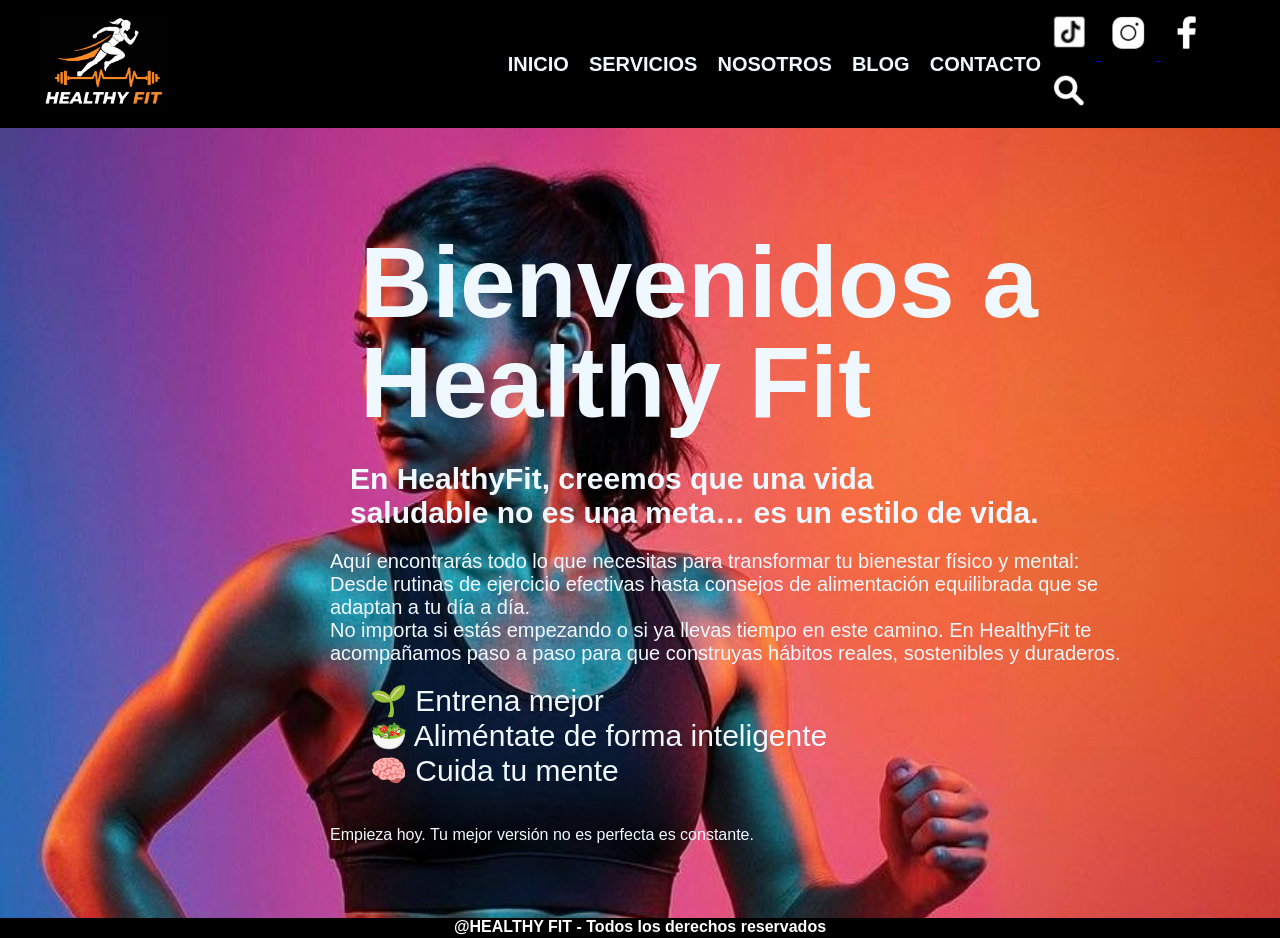
<file: index.html>
<!DOCTYPE html>
<html lang="es">
<head>
    <meta charset="UTF-8">
    <meta name="viewport" content="width=device-width, initial-scale=1.0">
    <title>HealthyFit</title>
    <link rel="icon" href="imagenes/logo.png">
    <link rel="stylesheet" href="estilos.css">
</head>
<body>
    <header class="cabecera">
        <div class="logo">
            <img src="imagenes/logo.png" alt="logo">
        </div>
        <nav class="menu">
        <ul>
            <li> <a href="index.html">INICIO</a></li>
            <li><a href="servicios.html" target="contenidoframe">SERVICIOS</a></li>
            <li><a href="nosotros.html" target="contenidoframe">NOSOTROS</a></li>
            <li><a href="blog.html" target="contenidoframe">BLOG</a></li>
            <li><a href="contacto.html" target="contenidoframe">CONTACTO</a></li>
        </ul>
        </nav>
        <div class="redes">
            <a href="https://www.tiktok.com/search?q=zarela&t=1773526103520" target="_blank">
            <img src="imagenes/iconos/tiktok.png" alt="tiktok">
            </a>
            <a href="https://www.instagram.com/" target="_blank">
            <img src="imagenes/iconos/instagram.png" alt="instagram">
            </a>
            <a href="https://www.facebook.com/" target="_blank">
            <img src="imagenes/iconos/facebook.png" alt="facebook">
            </a>
            <img src="imagenes/iconos/buscar.png" alt="buscar">
        </div>
    </header>
    <div class="contenido">
        <Iframe name="contenidoframe" src="inicio_portada.html"></Iframe>
    </div>
    <footer class="pie_de_pagina">
    <p>@HEALTHY FIT - Todos los derechos reservados</p>
    </footer>
</body>
</html>
</file>
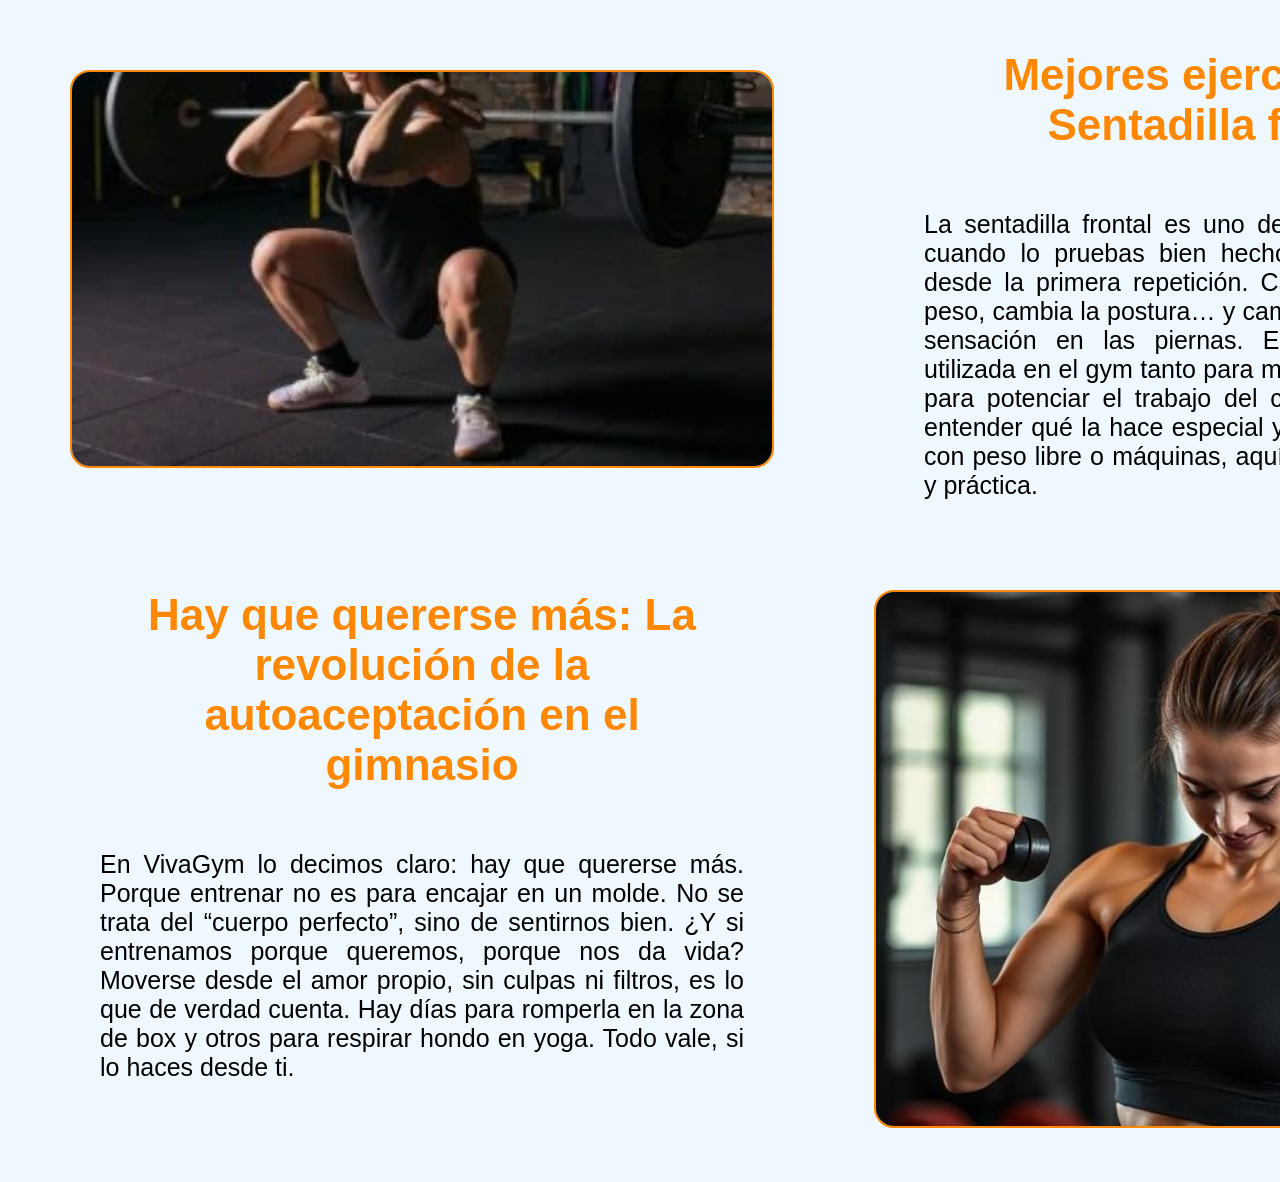
<file: blog.html>
<!DOCTYPE html>
<html lang="es">
<head>
    <meta charset="UTF-8">
    <meta name="viewport" content="width=device-width, initial-scale=1.0">
    <link rel="stylesheet" href="estilos.css">
    <title>Blog</title>
</head>
<body>
    <div class="blog">
        <div class="imagenL">
            <img src="imagenes/blog/sentadilla.jpeg" alt="sentadilla">
        </div>
        <div class="post">
            <h3>Mejores ejercicios de <br>Sentadilla frontal</h3>
            <p>La sentadilla frontal es uno de esos ejercicios que, cuando lo pruebas bien hecho, notas la diferencia desde la primera repetición. Cambia la posición del peso, cambia la postura… y cambia completamente la sensación en las piernas.
Es una variante muy utilizada en el gym tanto para mejorar la técnica como para potenciar el trabajo del cuádriceps. Si quieres entender qué la hace especial y cómo sacarle partido con peso libre o máquinas, aquí tienes una guía clara y práctica.</p>
        </div>
        <div class="post">
            <h3>Hay que quererse más: La <br>revolución de la <br> autoaceptación en el <br> gimnasio</h3>
            <p>En VivaGym lo decimos claro: hay que quererse más.
Porque entrenar no es para encajar en un molde. No se trata del “cuerpo perfecto”, sino de sentirnos bien.
¿Y si entrenamos porque queremos, porque nos da vida?
Moverse desde el amor propio, sin culpas ni filtros, es lo que de verdad cuenta. Hay días para romperla en la zona de box y otros para respirar hondo en yoga. Todo vale, si lo haces desde ti.</p>
        </div>
        <div class="imagenR">
            <img src="imagenes/blog/autoaceptacion.jpeg" alt="autoaceptacion">
        </div>


    </div>
</body>
</html>
</file>
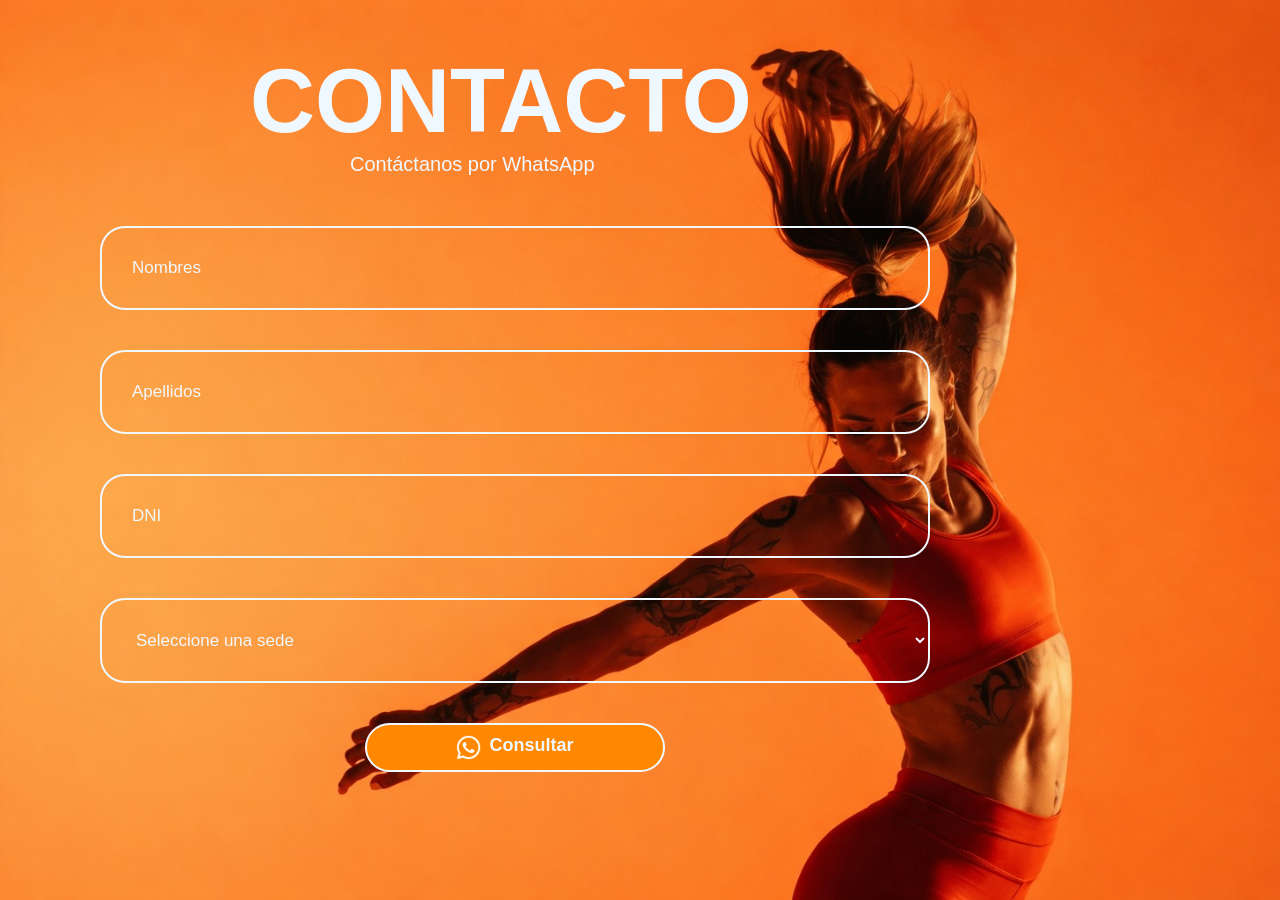
<file: contacto.html>
<!DOCTYPE html>
<html lang="es">
<head>
    <meta charset="UTF-8">
    <meta name="viewport" content="width=device-width, initial-scale=1.0">
    <link rel="stylesheet" href="estilos.css">
    <title>Contacto</title>
</head>
<body>
    <section class="contacto">
<div class="contacto_contenedor">
    <h1>CONTACTO</h1>
    <p>Contáctanos por WhatsApp</p>
<form class="contacto_formulario">
    <input type="text" placeholder="Nombres" required>
    <input type="text" placeholder="Apellidos" required>
    <input type="text" placeholder="DNI" pattern="[0-9]{8}"required>
    <select required>
        <option>Seleccione una sede</option>
        <option>Yarinacocha</option>
        <option>Callería</option>
        <option>Mananatay</option>
        <option>Campo Verde</option>
        <option>San José de Tushmo</option>
    </select>
    <button>
        <img src="imagenes/iconos/wsp.png" alt="wsp">Consultar
           
    </button>    
</form>
</div>
</section>
</body>
</html>
</file>
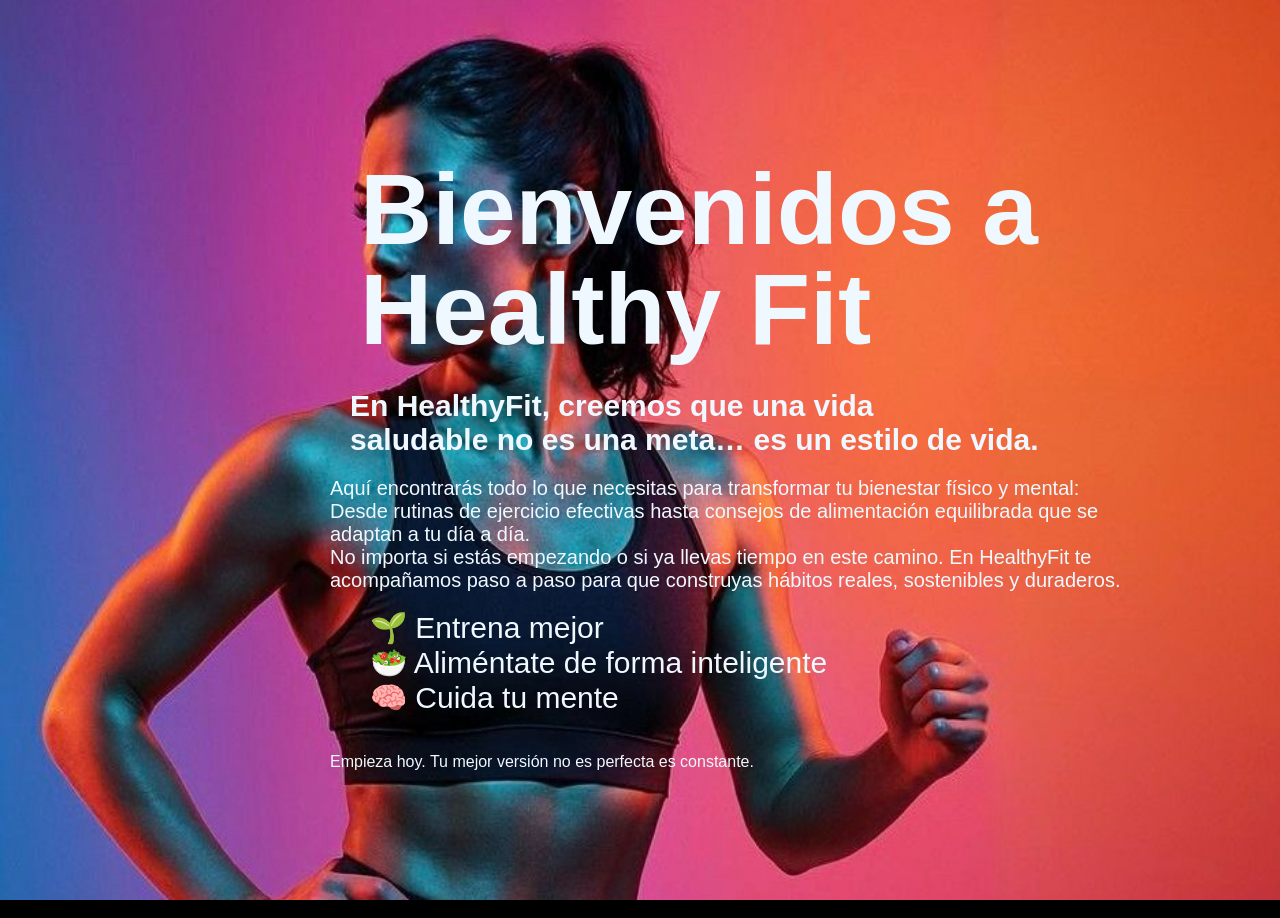
<file: inicio_portada.html>
<!DOCTYPE html>
<html lang="es">
<head>
    <meta charset="UTF-8">
    <meta name="viewport" content="width=device-width, initial-scale=1.0">
    <title>Portada</title>
    <link rel="stylesheet" href="estilos.css">
</head>
<body>
    <section class="portada">
       <div class="portada_texto">
            <h1>Bienvenidos a <br> Healthy Fit</h1>
            <h3>En HealthyFit, creemos que una vida <br> saludable no es una meta… es un estilo de vida.</h3>
                <p>Aquí encontrarás todo lo que necesitas para transformar tu bienestar físico y mental: Desde rutinas de ejercicio efectivas hasta consejos de alimentación equilibrada que se adaptan a tu día a día. <br>No importa si estás empezando o si ya llevas tiempo en este  camino. En HealthyFit te acompañamos paso a paso para que construyas hábitos reales, sostenibles y duraderos.</p> <br>
<ul class="beneficios">
<li>🌱 Entrena mejor</li>
<li>🥗 Aliméntate de forma inteligente</li>
<li>🧠 Cuida tu mente</li>
</ul>
         <br>Empieza hoy. Tu mejor versión no es perfecta es constante.    
        </div>
    </section>
    <p>AQUÍ IRA INICIO</p>
</body>
</html>
</file>
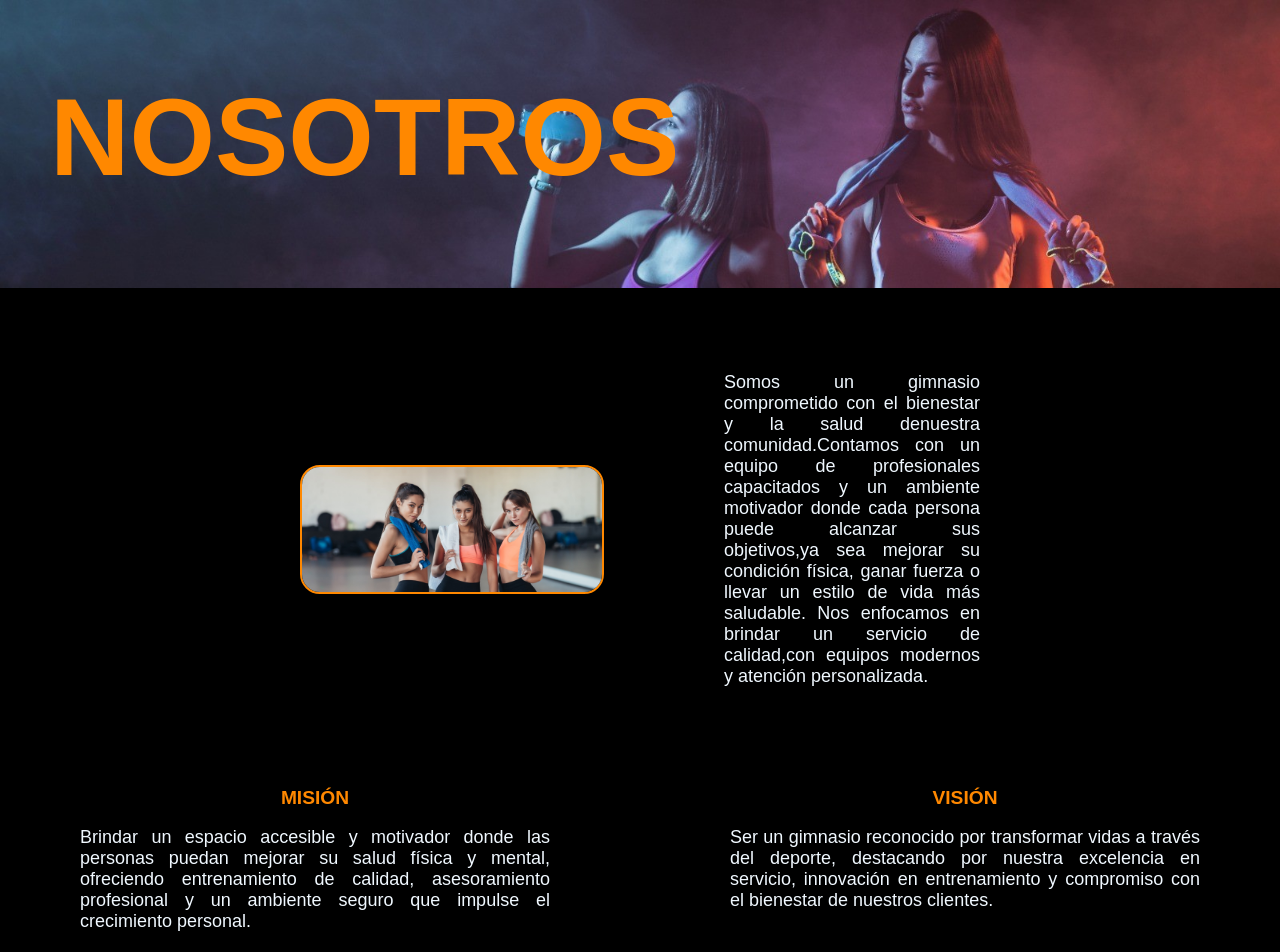
<file: nosotros.html>
<!DOCTYPE html>
<html lang="es">
<head>
    <meta charset="UTF-8">
    <meta name="viewport" content="width=device-width, initial-scale=1.0">
    <link rel="stylesheet" href="estilos.css">
    <title>Nosotros</title>
</head>
<body>
    <header class="cabecera_nosotros">
        <img src="imagenes/nosotros/portada-nosotros.jpeg" alt="portada-nosotros">
        <h1>NOSOTROS</h1>
    </header>
    <div class="equipo">
        <img src="imagenes/nosotros/equipo.jpeg" alt="equipo">
        <p>
            Somos un gimnasio comprometido con el bienestar y la salud denuestra comunidad.Contamos con un equipo de profesionales capacitados y un ambiente motivador donde cada persona puede alcanzar sus objetivos,ya sea mejorar su condición física,
ganar fuerza o llevar un estilo de vida más saludable. Nos enfocamos en brindar un servicio de calidad,con equipos modernos y atención personalizada.
        </p>
    </div>
    <div class="mis_vis">
        <div class="bloque">
            <h3>MISIÓN</h3>
            <br>
            <p>Brindar un espacio accesible y motivador donde las personas puedan mejorar su salud física y mental, ofreciendo entrenamiento de calidad, asesoramiento profesional y un ambiente seguro que impulse el crecimiento personal.</p>
        </div>
        <div class="bloque">
            <h3>VISIÓN</h3>
            <br>
            <p>Ser un gimnasio reconocido por transformar vidas a través del deporte, destacando por nuestra excelencia en servicio, innovación en entrenamiento y compromiso con el bienestar de nuestros clientes.</p>
        </div>
    </div>
</body>
</html>
</file>
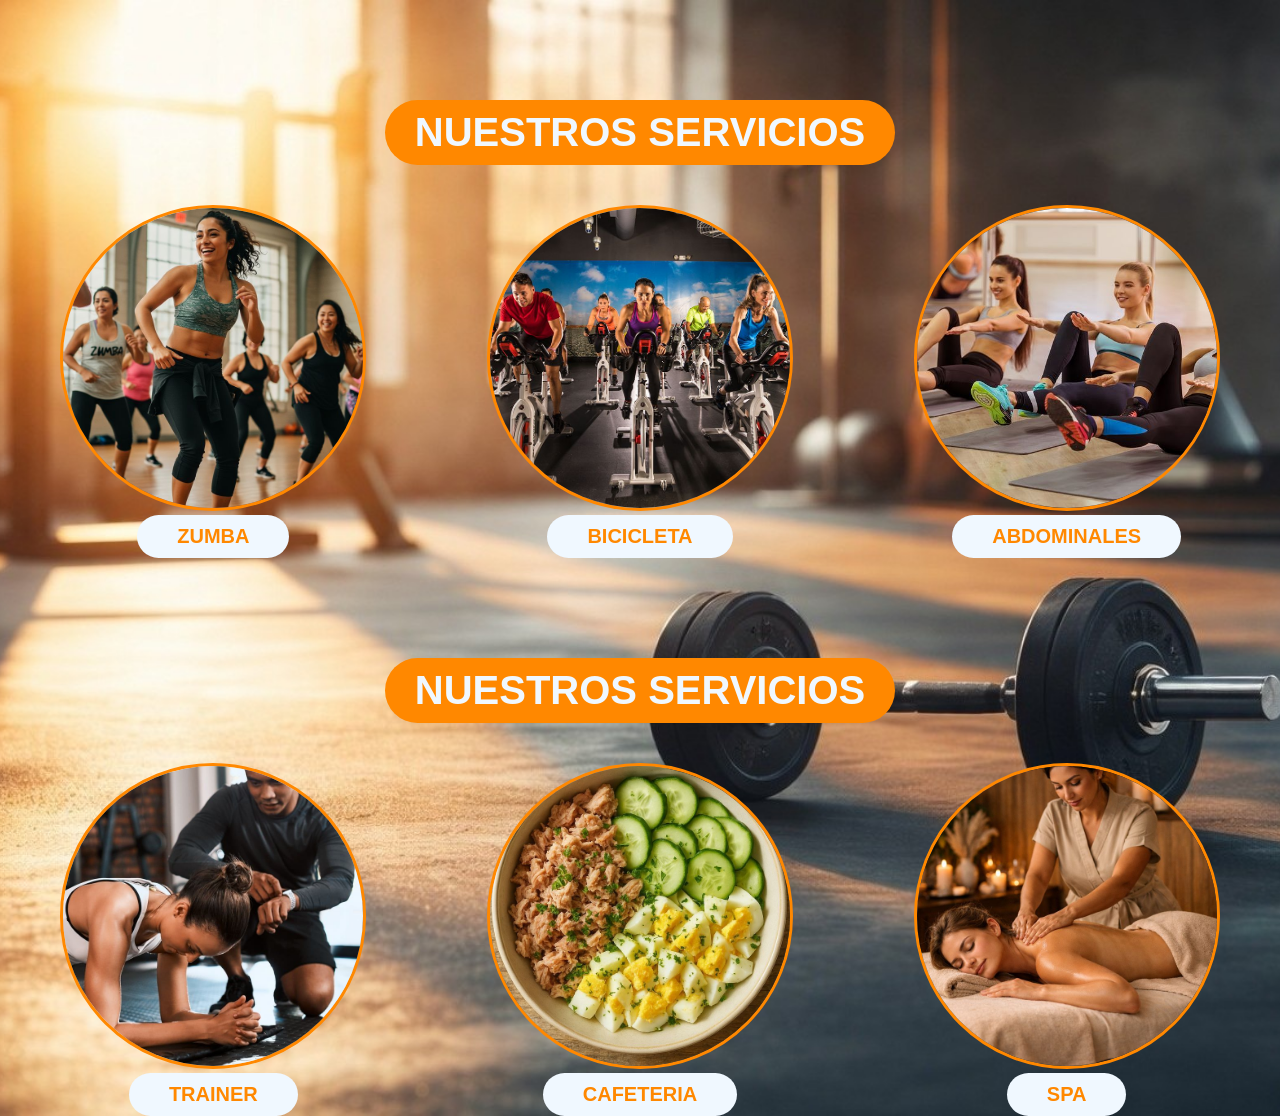
<file: servicios.html>
<!DOCTYPE html>
<html lang="es">
<head>
    <meta charset="UTF-8">
    <meta name="viewport" content="width=device-width, initial-scale=1.0">
    <link rel="stylesheet" href="estilos.css">
    <title>Servicios</title>
</head>
<body class="servicios-body">
    <section class="servicios_seccion">
        <h1>NUESTROS SERVICIOS</h1>
        <div class="servicios_grilla">
        <div class="elemento_servicio">
            <img src="imagenes/servicios/zumba.jpeg" alt="zumba">
            <br>
            <h2>ZUMBA</h2>
        </div>
        <div class="elemento_servicio">
            <img src="imagenes/servicios/bicibleta.jpeg" alt="bicibleta">
            <br>
            <h2>BICICLETA</h2>
        </div>
        <div class="elemento_servicio">
            <img src="imagenes/servicios/abdominales.jpeg" alt="abdominales">
            <br>
            <h2>ABDOMINALES</h2>
        </div>
        </div>
    </section>
    <section class="servicios_seccion">
        <h1>NUESTROS SERVICIOS</h1>
        <div class="servicios_grilla">
        <div class="elemento_servicio">
            <img src="imagenes/servicios/entrenador-personal.jpeg" alt="entrenador-personal">
            <br>
            <h2>TRAINER</h2>
        </div>
        <div class="elemento_servicio">
            <img src="imagenes/servicios/cafeteria.jpeg" alt="cafeteria">
            <br>
            <h2>CAFETERIA</h2>
        </div>
        <div class="elemento_servicio">
            <img src="imagenes/servicios/spa.jpeg" alt="spa">
            <br>
            <h2>SPA</h2>
        </div>
        </div>
    </section>    
</body>
</html>
</file>
<file: estilos.css>
*{
    margin: 0;
    font-family: Arial, Helvetica, sans-serif;
}
body{
    background-color: black;
}
.cabecera{
    background-color: black;
    color: aliceblue;
    display: flex;
    align-items: center;
    padding: 5px 40px;
}
.logo{
    width: 500px;
}
.logo img{
    height: 100px;
}
.menu ul{
    display: flex;
    list-style: none;
    gap: 20px;
}
.menu a{
    color: aliceblue;
    font-size: 20px;
    text-decoration: none;
    font-weight: bold;
    gap: 40px;
}
.menu a:hover{
    color: #f80;
}
.redes{
    gap: 20px;
    margin-left: auto;
}
.redes img{
    height: 35px;
    padding: 10px;
}
.contenido{
    background-color: #f80;
    width: 100%;
    height: calc(100vh - 110px)
}
iframe{
    width: 100%;
    height: 100%;
    border: none;
}
.pie_de_pagina{
    background-color: black;
    color: white;
    font-family: Arial, Helvetica, sans-serif;
    text-align: center;
    height: 20px;
    font-weight: bolder;
}
/***********************
AQUÍ PERSONALIZO LA PORTADA
***********************/
.portada{
    height: 100vh;
    background-image: url("imagenes/portadaa.jpeg");
    background-size: cover;
    background-position: top;
    background-repeat: no-repeat;
    position: relative;
}
.portada_texto{
    position: absolute;
    top: 50%;
    right: 100px;
    transform: translateY(-50%);
    width: 800px;
    color: aliceblue;
    padding: 50px;
}
.portada_texto h1{
    font-size: 100px;
    line-height: 1;
    margin: 30px;
}
.portada_texto h3{
    font-size: 30px;
    font-weight: 600;
    margin: 20px;
}
.portada_texto p{
    font-size: 20px;
}
.beneficios{
    list-style: none;
    margin-bottom: 20px;
}
.beneficios li{
    font-size: 30px;
}
/***********************
AQUÍ PERSONALIZO LA SECCIÓN DE SERVICIOS
***********************/
.servicios-body{
    background-image: url(imagenes/servicios/fondo-servicios.jpeg);
    background-size: cover;
    background-position: top;
    background-repeat: no-repeat;
    position: relative;
}
.servicios_seccion h1{
    background-color: #f80;
    color: aliceblue;
    padding: 10px 30px;
    border-radius: 60px;
    display: inline-block;
    font-size: 40px;
    margin-bottom: 40px;
}
.elemento_servicio img{
    width: 300px;
    height: 300px;
    object-fit: cover;
    border-radius: 50%;
    border: 3px solid #f80;
}
.elemento_servicio h2{
    background-color: aliceblue;
    color: #f80;
    padding: 10px 40px;
    border-radius: 60px;
    display: inline-block;
    font-size: 20px;
    font-weight: bolder;
    display: inline-block;
}
.servicios_grilla{
    display: grid;
    grid-template-columns: repeat(3,1fr);
}
.servicios_seccion{
    text-align: center;
    margin-top: 100px;
}
/***********************
AQUÍ PERSONALIZO LA SECCIÓN DE NOSOTROS
***********************/
.cabecera_nosotros{
    background-color: black;
    position: relative;
    width: 100%;
}
.cabecera_nosotros img{
    width: 100%;
}
.cabecera_nosotros h1{
    position: absolute;
    top: 25%;
    color: #f80;
    font-size: 110px;
    font-weight: 800;
    padding-left: 50px;
}
.equipo{
    color: aliceblue;
    display: flex;
    gap: 40px;
    align-items: center;
    padding: 80px 300px;
}
.equipo img{
    width: 300px;
    border-radius: 20px;
    border: #f80 solid 2px;
}
.equipo p{
    text-align: justify;
    padding-left: 80px;
    font-size: large;
}
.mis_vis{
    display: grid;
    text-align: center;
    grid-template-columns: 1fr 1fr;
    color: aliceblue;
    padding: 20px 30px;
    gap: 80px;
}
.bloque h3{
    color: #f80;
    font-size: larger;
}
.bloque p{
    text-align: justify;
    font-size: large;
    padding-left: 50px;
    padding-right: 50px;
}
/***********************
AQUÍ PERSONALIZO LA SECCIÓN DE BLOG
***********************/
.blog{
    background-color: aliceblue;
    color: black;
    display: grid;
    grid-template-columns: 1fr 1fr;
    gap: 80px;
    padding: 50px;
}
.post h3{
    color: #f80;
    font-size: 44px;
    text-align: center;
    margin-bottom: 50px;
}
.post p{
    color: black;
    font-size: 25px;
    text-align: justify;
    padding: 10px;
    padding-right: 50px;
    padding-left: 50px;

}
.blog img{
    width: 700px;
    border-radius: 20px;
    border: #f80 solid 2px;
}
.imagenL{
    text-align: center;
    padding: 20px;
}
.imagenR{
    text-align: center;
}
/***********************
AQUÍ PERSONALIZO LA SECCIÓN DE CONTACTO
***********************/
.contacto{
    min-height: 100vh;
    background-image: url(imagenes/contacto.jpeg);
    background-size: cover;
}
.contacto h1{
    font-size: 90px;
    color: aliceblue;
    padding-left: 250px;
    padding-top: 50px;
    text-align: left;
}
.contacto p{
    color: aliceblue;
    font-size: 20px;
    text-align: left;
    padding-left: 350px;
}
.contacto_contenedor{
    text-align: center;
    width: 980px;
}
.contacto_formulario{
    display: flex;
    flex-direction: column;
    padding: 50px;
    gap: 40px;
    padding-left: 100px;
}
.contacto_formulario input,
.contacto_formulario select{
    border-radius: 25px;
    padding: 30px;
    border: 2px solid aliceblue;
    color: aliceblue;
    background: transparent;
    outline: none;
    font-size: 17px;
}
.contacto_formulario input::placeholder{
    color: aliceblue;
    font-size: 17px;
}
.contacto_formulario option{
    color: black;
}
.contacto_formulario button{
    padding: 10px;
    border-radius: 25px;
    border: 2px solid aliceblue;
    color: aliceblue;
    background-color: #f80;
    border-color: aliceblue;
    width: 300px;
    font-size: 18px;
    align-self: center;
    display: flex;
    justify-content: center;
    gap: 8px;
    font-weight: bold;
}
.contacto_formulario button img{
    width: 25px;
}
/***********************
AQUÍ HAGO LA WEB RESPONSIVE PARA CELULARES
***********************/
@media (max-width: 768px){
    .cabecera{
        flex-direction: column;
    }
    .menu ul{
        flex-direction: column;
    }
    .redes{
        margin-left: 0;
    }
    .portada{
        height: auto;
        padding: 100px 20px;
    }
    .portada_texto{
        transform: none;
        position: static;
        width: 100% 20px;
        text-align: center;
    }
/***********************
RESPONSIVO SERVICIOS
***********************/
.servicios_grilla{
    grid-template-columns: 1fr;
    gap: 40px;
}
/***********************
RESPONSIVO NOSOTROS
***********************/
.equipo{
    flex-direction: column;
}
.equipo p{
    padding: 5px 5px;
}
.equipo img{
    width: 1000%;
}
.mis_vis{
    grid-template-columns: 1fr;
}
.cabecera_nosotros h1{
    text-align: center;
    font-size: 80px;
}
/***********************
RESPONSIVO BLOG
***********************/
.blog{
    grid-template-columns: 1fr;
}
.post h3 p{
    text-align: center;
}
.blog img{
    width: 100%;
}
/***********************
RESPONSIVO CONTACTO
***********************/
.contacto{
    align-items: center;
}

}
</file>
